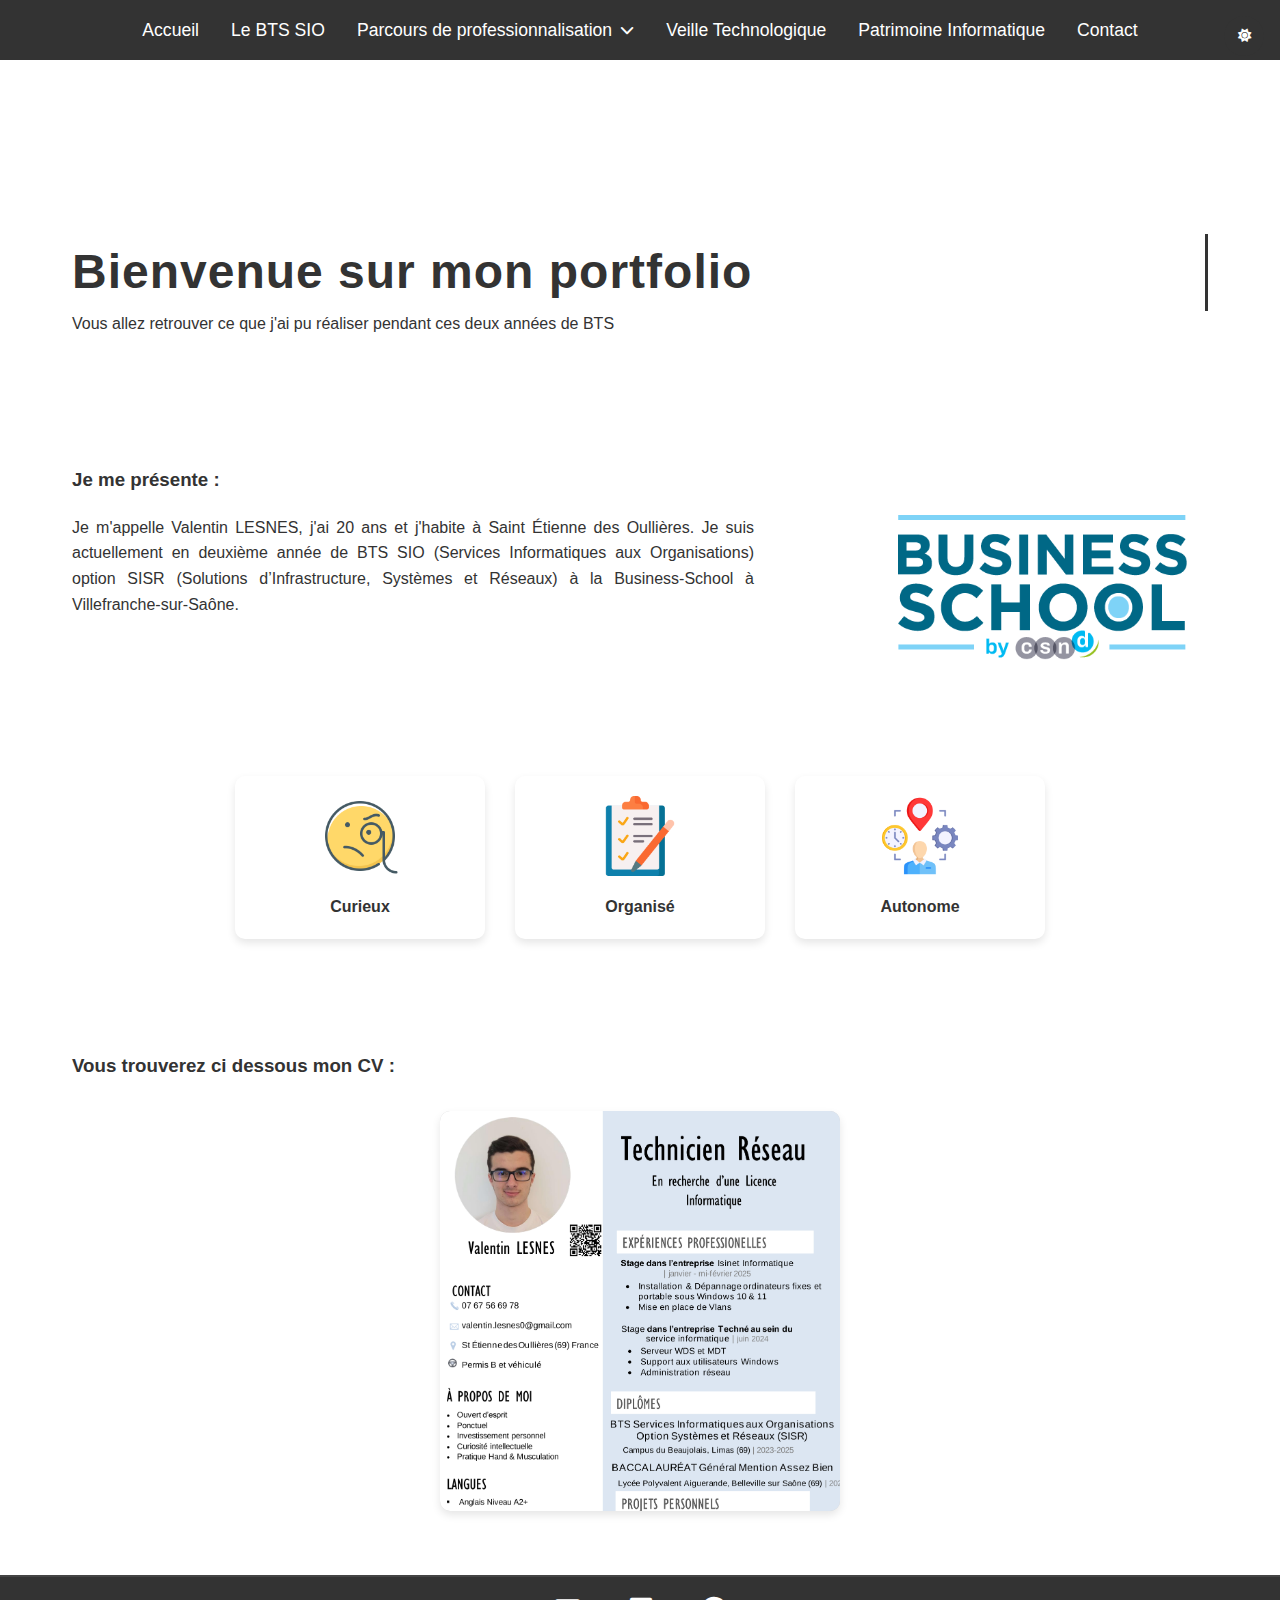
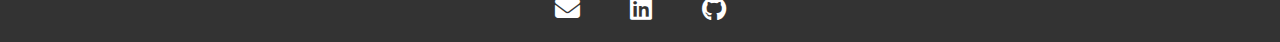
<file: index.html>
<!DOCTYPE html>
<html lang="fr">
<head>
    <meta charset="UTF-8">
    <meta name="viewport" content="width=device-width, initial-scale=1.0">
    <title>Valentin Lesnes</title>
    <link rel="stylesheet" href="styles.css">
    <link rel="icon" href="cpu.png" type="image/x-icon">
    <!-- Font Awesome pour les icônes -->
    <link rel="stylesheet" href="https://cdnjs.cloudflare.com/ajax/libs/font-awesome/6.4.0/css/all.min.css">

    
    
</head>
<body>
    <!-- Conteneur pour les particules -->
    <div id="particles-js"></div>

    <!-- Bouton pour basculer entre le mode clair et sombre -->
    <button id="theme-toggle" aria-label="Basculer entre le mode clair et sombre">
        <i class="fas fa-sun"></i> <!-- Icône soleil par défaut -->
    </button>

    <nav>
        <ul>
            <li><a href="#acceuil">Accueil</a></li>
            <li><a href="bts_sio.html">Le BTS SIO</a></li>
            <li class="dropdown">
                <a href="javascript:void(0)" class="dropbtn">Parcours de professionnalisation <i class="fas fa-chevron-down"></i></a>
                <div class="dropdown-content">
                    <a href="projets_scolaires.html">Projets Scolaires</a>
                    <a href="parcours_professionnel.html">Parcours Professionnel</a>
                    <a href="portefeuille_competence.html">Portefeuille de Compétence</a>
                </div>
            </li>
            <li><a href="veille_technologique.html">Veille Technologique</a></li>
            <li><a href="patrimoine_informatique.html">Patrimoine Informatique</a></li>
            <li><a href="#contact">Contact</a></li>
        </ul>
    </nav>

    <section id="accueil-header">
        <div class="animation-fond"></div>
        <h1 id="titre-anime">Bienvenue sur mon portfolio</h1>
        <p id="sous-titre-anime">Vous allez retrouver ce que j'ai pu réaliser pendant ces deux années de BTS</p>
    </section>
    
    <section id="acceuil-content">
        <h3>Je me présente : </h3>
        <div class="presentation">
            <div class="texte_presentation">
                <p>
                    Je m'appelle Valentin LESNES, j'ai 20 ans et j'habite à Saint Étienne des Oullières. Je suis actuellement en deuxième année de BTS SIO (Services Informatiques aux Organisations)
                    option SISR (Solutions d’Infrastructure, Systèmes et Réseaux) à la Business-School à Villefranche-sur-Saône.
            </div>
            <div class="img_business">
                <img src="Logo_business.png" alt="Logo de la Business-School by CSND">
            </p>
            </div>
        </div>
    </section>
    <section id="personnalite">
        <div class="traits-container">
            <div class="trait-card">
                <img src="icone_personalite/curieux.png" alt="Curieux">
                <p>Curieux</p>
            </div>
            <div class="trait-card">
                <img src="icone_personalite/organise.png" alt="Organisé">
                <p>Organisé</p>
            </div>
            <div class="trait-card">
                <img src="icone_personalite/autonomy.png" alt="Autonome">
                <p>Autonome</p>
            </div>
        </div>
    </section>
    <section id="acceuil-content">
        <h3>Vous trouverez ci dessous mon CV :</h3>
        <div class="pdf-card_cv">
            <div class="pdf-preview_cv">
                <img src="icone_personalite/CV du 03-04-25.png" alt="Aperçu CV">
                <div class="pdf-overlay_cv">
                    <a href="icone_personalite/CV du 03-04-25.pdf" target="_blank" class="pdf-open-btn_cv">
                        <i class="fas fa-external-link-alt"></i> Ouvrir le PDF
                    </a>
                </div>
            </div>
        </div>
    </section>

    <div class="contact" id="contact">
        <footer>
            <div class="footer-content">
                <a href="mailto:valentin.lesnes0@gmail.com" class="footer-link">
                    <i class="fas fa-envelope"></i>
                </a>
                <a href="https://www.linkedin.com/in/valentin-lesnes-747472294/" target="_blank" class="footer-link">
                    <i class="fab fa-linkedin"></i>
                </a>
                <a href="https://github.com/Valentil3" target="_blank" class="footer-link">
                    <i class="fab fa-github"></i>
                </a>
            </div>
        </footer>
    </div>
</body>
<!--  <script src="https://cdnjs.cloudflare.com/ajax/libs/font-awesome/6.0.0/css/all.min.css"></script> --> 
<script src="script.js"></script>
</html>
</file>
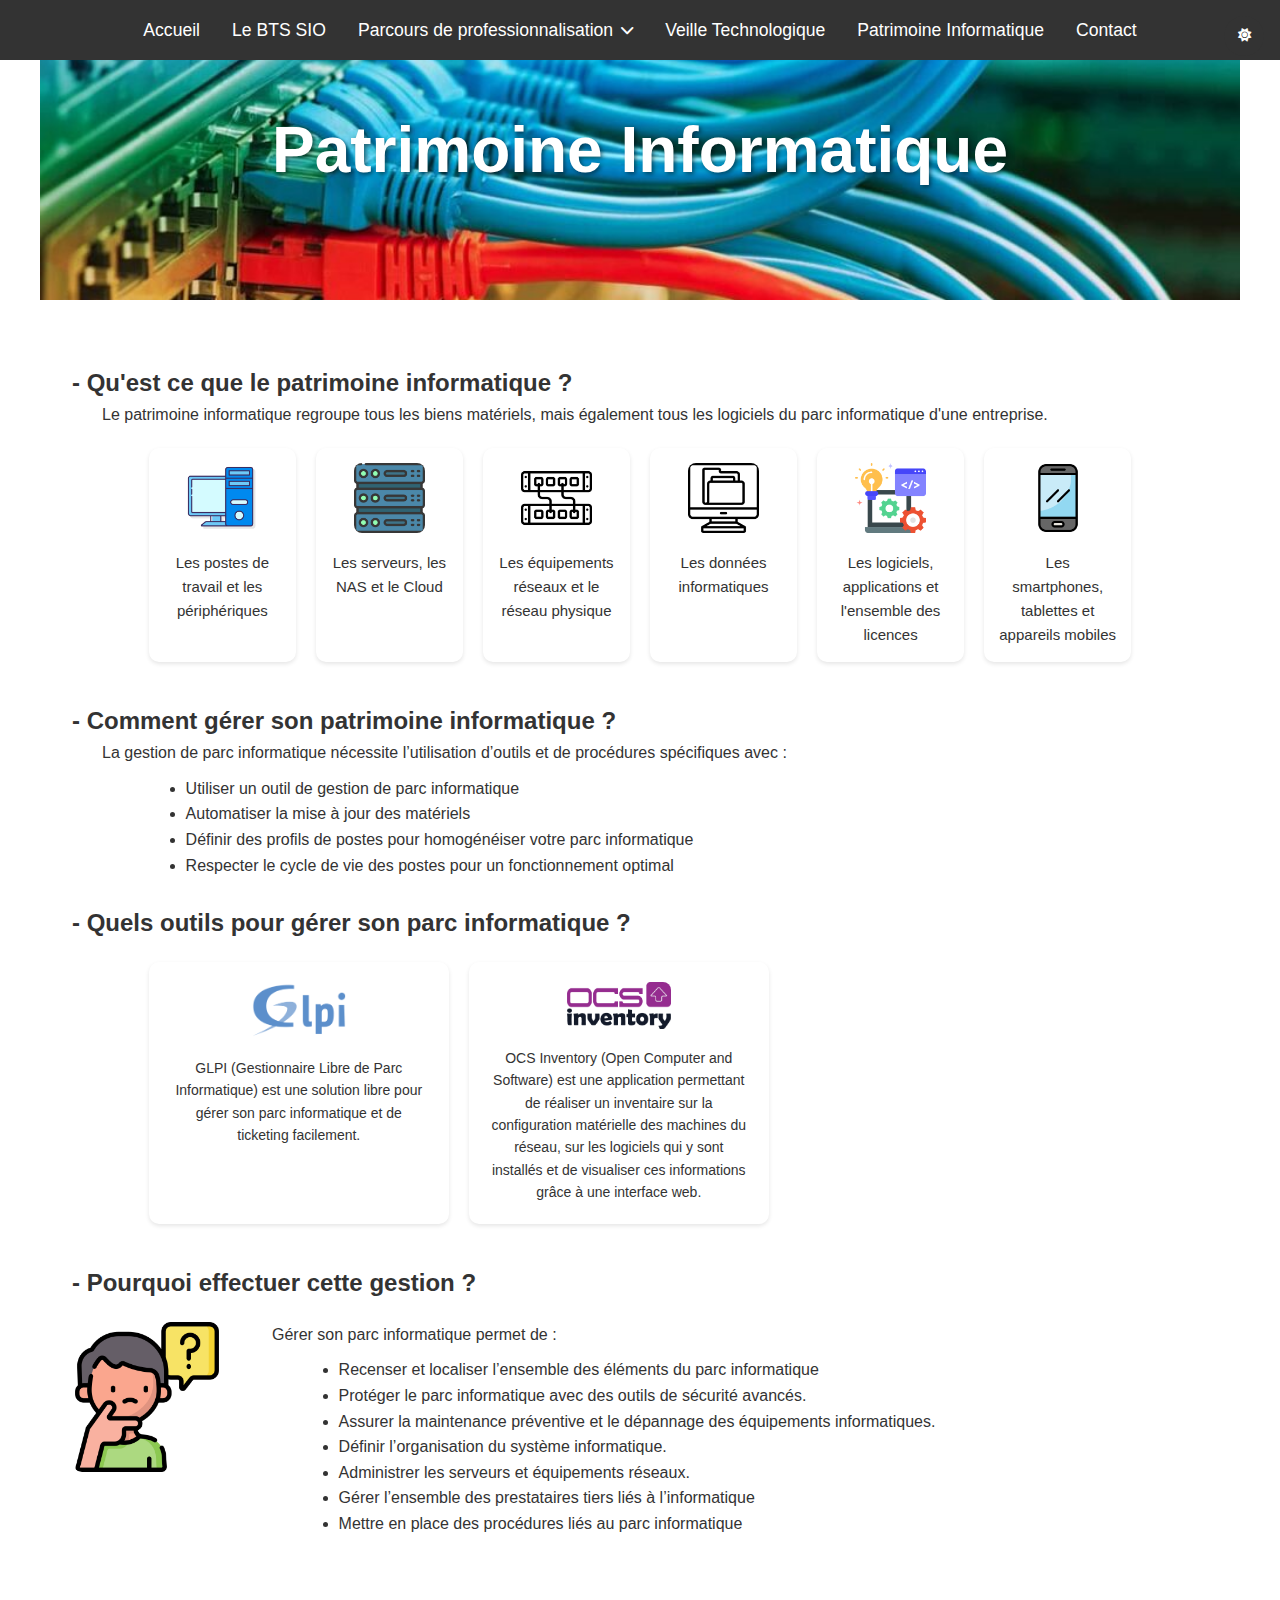
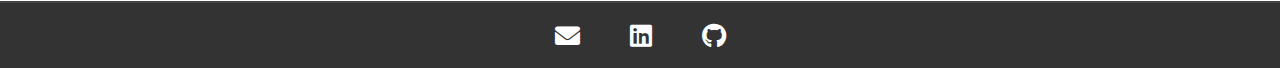
<file: patrimoine_informatique.html>
<!DOCTYPE html>
<html lang="fr">
<head>
    <meta charset="UTF-8">
    <meta name="viewport" content="width=device-width, initial-scale=1.0">
    <title>Valentin Lesnes</title>
    <link rel="stylesheet" href="styles.css">
    <link rel="icon" href="cpu.png" type="image/x-icon">
    <!-- Font Awesome pour les icônes -->
    <link rel="stylesheet" href="https://cdnjs.cloudflare.com/ajax/libs/font-awesome/6.0.0/css/all.min.css">
    
</head>
<body>
    <!-- Bouton pour basculer entre le mode clair et sombre -->
    <button id="theme-toggle" aria-label="Basculer entre le mode clair et sombre">
        <i class="fas fa-sun"></i> <!-- Icône soleil par défaut -->
    </button>
    <nav>
        <ul>
            <li><a href="index.html">Accueil</a></li>
            <li><a href="bts_sio.html">Le BTS SIO</a></li>
            <li class="dropdown">
                <a href="javascript:void(0)" class="dropbtn">Parcours de professionnalisation <i class="fas fa-chevron-down"></i></a>
                <div class="dropdown-content">
                    <a href="projets_scolaires.html">Projets Scolaires</a>
                    <a href="parcours_professionnel.html">Parcours Professionnel</a>
                    <a href="portefeuille_competence.html">Portefeuille de Compétence</a>
                </div>
            </li>
            <li><a href="veille_technologique.html">Veille Technologique</a></li>
            <li><a href="patrimoine_informatique.html">Patrimoine Informatique</a></li>
            <li><a href="#contact">Contact</a></li>
        </ul>
    </nav>
    <section id="patrimoine_informatique-header">
        <h1>Patrimoine Informatique</h1>
    </section>

    <section id="patrimoine_informatique-content">
        <h2>- Qu'est ce que le patrimoine informatique ?</h2>
        <p class="alinea">Le patrimoine informatique regroupe tous les biens matériels, mais également tous les logiciels du parc informatique d'une entreprise.</p>
        <div class="container">
            <div class="row">
                <div class="card">
                    <img src="icone_patrimoine/poste__travail.png" alt="Icone d'un ordinateur">
                    <p>Les postes de travail et les périphériques</p>
                </div>
                <div class="card">
                    <img src="icone_patrimoine/serveur.png" alt="Image d'un serveur informatique">
                    <p>Les serveurs, les NAS et le Cloud</p>
                </div>
                <div class="card">
                    <img src="icone_patrimoine/commutateur-de-reseau.png" alt="Image d'un switch réseau">
                    <p>Les équipements réseaux et le réseau physique</p>
                </div>

                <div class="card">
                    <img src="icone_patrimoine/stockage-informatique.png" alt="Image qui caractérise les données informatiques">
                    <p>Les données informatiques</p>
                </div>
                <div class="card">
                    <img src="icone_patrimoine/logiciel.png" alt="Icone de logiciel">
                    <p>Les logiciels, applications et l'ensemble des licences</p>
                </div>
                <div class="card">
                    <img src="icone_patrimoine/telephonet.png" alt="Icone d'un smartphone">
                    <p>Les smartphones, tablettes et appareils mobiles</p>
                </div>
            </div>
        </div>
        <h2>- Comment gérer son patrimoine informatique ?</h2>
        <p class="alinea">La gestion de parc informatique nécessite l’utilisation d’outils et de procédures spécifiques avec :
            <ul class="list_gestion_parc">
                <li>Utiliser un outil de gestion de parc informatique</li>
                <li>Automatiser la mise à jour des matériels</li>
                <li>Définir des profils de postes pour homogénéiser votre parc informatique</li>
                <li>Respecter le cycle de vie des postes pour un fonctionnement optimal</li>
            </ul>
        </p>
        <br>
        <h2>- Quels outils pour gérer son parc informatique ?</h2>
        <div class="container">
            <div class="row">
                <div class="card_gestion_parc">
                    <img src="icone_patrimoine/logo-glpi.png" alt="Icone de GLPI">
                    <p>GLPI (Gestionnaire Libre de Parc Informatique) est une solution libre pour gérer son parc informatique et de ticketing facilement.</p>
                </div>
                <div class="card_gestion_parc">
                    <img src="icone_patrimoine/ocs_inventory.png" alt="Icone de D'OCS Inventory">
                    <p>OCS Inventory (Open Computer and Software) est une application permettant de réaliser un inventaire sur la configuration matérielle des machines du réseau, 
                        sur les logiciels qui y sont installés et de visualiser ces informations grâce à une interface web.</p>
                </div>
            </div>
        </div>
        <h2>- Pourquoi effectuer cette gestion ?</h2>
        <div class="why-manage-section">
            <div class="why-manage-image">
                <img src="icone_patrimoine/questionnement.png" alt="Illustration de la gestion de parc informatique">
            </div>
            <div class="why-manage-list">
                <p class="alinea">Gérer son parc informatique permet de :</p>
                <ul class="list_gestion_parc">
                    <li>Recenser et localiser l’ensemble des éléments du parc informatique</li>
                    <li>Protéger le parc informatique avec des outils de sécurité avancés.</li>
                    <li>Assurer la maintenance préventive et le dépannage des équipements informatiques.</li>
                    <li>Définir l’organisation du système informatique.</li>
                    <li>Administrer les serveurs et équipements réseaux.</li>
                    <li>Gérer l’ensemble des prestataires tiers liés à l’informatique</li>
                    <li>Mettre en place des procédures liés au parc informatique</li>
                </ul>
            </div>
            
        </div>


    </section>
    <div class="contact" id="contact">
        <footer>
            <div class="footer-content">
                <a href="mailto:valentin.lesnes0@gmail.com" class="footer-link">
                    <i class="fas fa-envelope"></i>
                </a>
                <a href="https://www.linkedin.com/in/valentin-lesnes-747472294/" target="_blank" class="footer-link">
                    <i class="fab fa-linkedin"></i>
                </a>
                <a href="https://github.com/Valentil3" target="_blank" class="footer-link">
                    <i class="fab fa-github"></i>
                </a>
            </div>
        </footer>
    </div>
</body>
<script src="https://cdnjs.cloudflare.com/ajax/libs/font-awesome/6.0.0/css/all.min.css"></script>
<script src="script.js"></script>
</html>
</file>
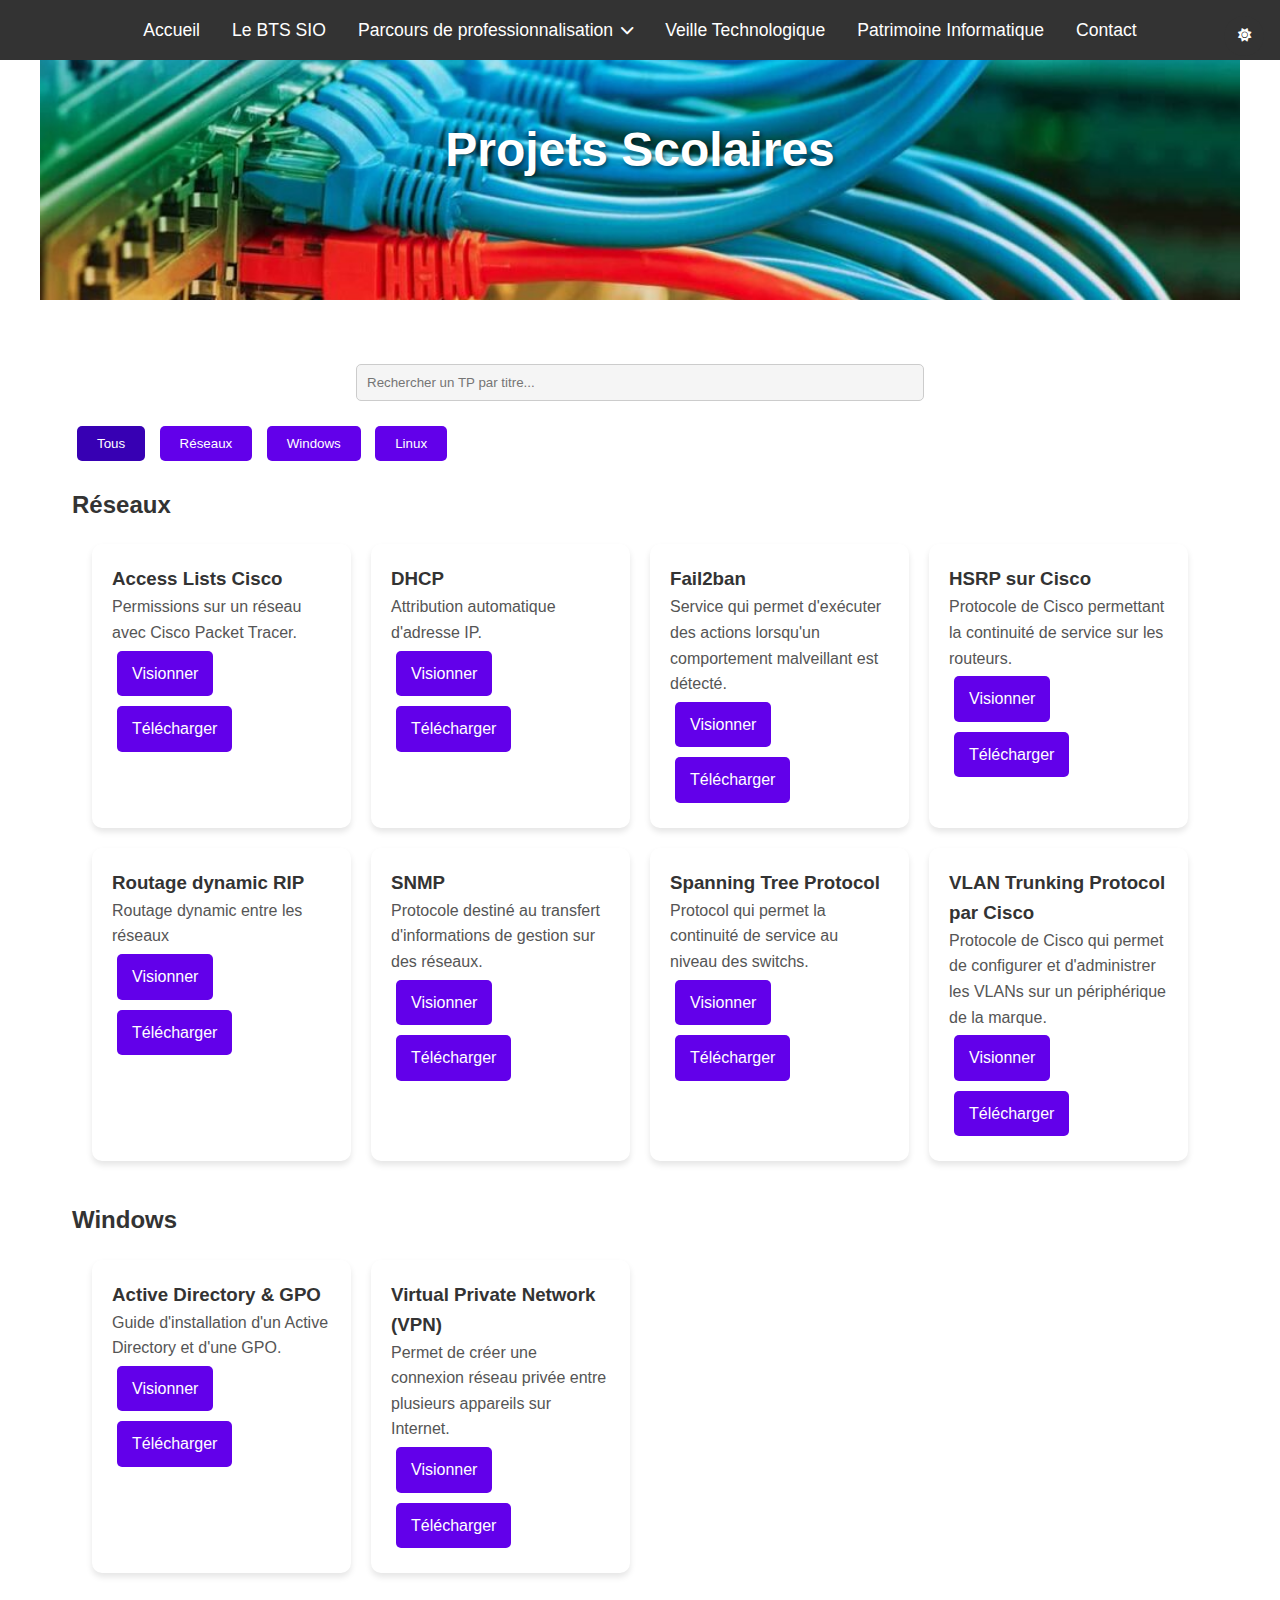
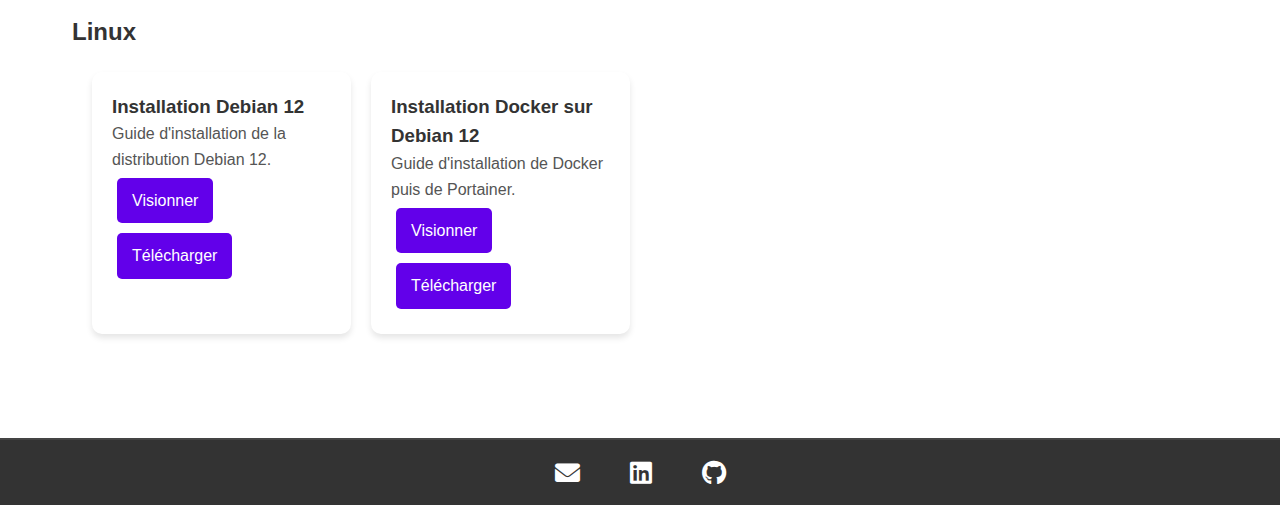
<file: projets_scolaires.html>
<!DOCTYPE html>
<html lang="fr">
<head>
    <meta charset="UTF-8">
    <meta name="viewport" content="width=device-width, initial-scale=1.0">
    <title>Valentin Lesnes</title>
    <link rel="stylesheet" href="styles.css">
    <link rel="icon" href="cpu.png" type="image/x-icon">
    <!-- Font Awesome pour les icônes -->
    <link rel="stylesheet" href="https://cdnjs.cloudflare.com/ajax/libs/font-awesome/6.0.0/css/all.min.css">
    
</head>
<body>
    <!-- Bouton pour basculer entre le mode clair et sombre -->
    <button id="theme-toggle" aria-label="Basculer entre le mode clair et sombre">
        <i class="fas fa-sun"></i> <!-- Icône soleil par défaut -->
    </button>
    <nav>
        <ul>
            <li><a href="index.html">Accueil</a></li>
            <li><a href="bts_sio.html">Le BTS SIO</a></li>
            <li class="dropdown">
                <a href="javascript:void(0)" class="dropbtn">Parcours de professionnalisation <i class="fas fa-chevron-down"></i></a>
                <div class="dropdown-content">
                    <a href="projets_scolaires.html">Projets Scolaires</a>
                    <a href="parcours_professionnel.html">Parcours Professionnel</a>
                    <a href="portefeuille_competence.html">Portefeuille de Compétence</a>
                </div>
            </li>
            <li><a href="veille_technologique.html">Veille Technologique</a></li>
            <li><a href="patrimoine_informatique.html">Patrimoine Informatique</a></li>
            <li><a href="#contact">Contact</a></li>
        </ul>
    </nav>
    <section id="mes_projets-header">
        <h1>Projets Scolaires</h1>
    </section>

    <section id="mes_projets_content">    
        <!-- Barre de recherche -->
        <input type="text" id="search" placeholder="Rechercher un TP par titre..." />
    
        <!-- Filtres par thème -->
        <div class="filters">
            <button data-filter="all" class="active">Tous</button>
            <button data-filter="reseaux">Réseaux</button>
            <button data-filter="windows">Windows</button>
            <button data-filter="linux">Linux</button>
            
        </div>
        <h2>Réseaux</h2>
        <!-- Grille de TP -->
        <div class="grid">
            <!--Réseaux-->
            <div class="card" data-theme="reseaux">
                <h3>Access Lists Cisco</h3>
                <p>Permissions sur un réseau avec Cisco Packet Tracer.</p>
                <a href="fichiers_reseaux/AccessListsCisco.pdf" target="_blank">Visionner</a>
                <a href="fichiers_reseaux/AccessListsCisco.pdf" download>Télécharger</a>
            </div>
            <div class="card" data-theme="reseaux">
                <h3>DHCP</h3>
                <p>Attribution automatique d'adresse IP.</p>
                <a href="fichiers_reseaux/DHCP.pdf" target="_blank">Visionner</a>
                <a href="fichiers_reseaux/DHCP.pdf" download>Télécharger</a>
            </div>
            <div class="card" data-theme="reseaux">
                <h3>Fail2ban</h3>
                <p>Service qui permet d'exécuter des actions lorsqu'un comportement malveillant est détecté.</p>
                <a href="fichiers_reseaux/Fail2ban.pdf" target="_blank">Visionner</a>
                <a href="fichiers_reseaux/Fail2ban.pdf" download>Télécharger</a>
            </div>
            <div class="card" data-theme="reseaux">
                <h3>HSRP sur Cisco</h3>
                <p>Protocole de Cisco permettant la continuité de service sur les routeurs.</p>
                <a href="fichiers_reseaux/HSRP_Réel.pdf" target="_blank">Visionner</a>
                <a href="fichiers_reseaux/HSRP_Réel.pdf" download>Télécharger</a>
            </div>
            <div class="card" data-theme="reseaux">
                <h3>Routage dynamic RIP </h3>
                <p>Routage dynamic entre les réseaux</p>
                <a href="fichiers_reseaux/Routage_Dynamic.pdf" target="_blank">Visionner</a>
                <a href="fichiers_reseaux/Routage_Dynamic.pdf" download>Télécharger</a>
            </div>
            <div class="card" data-theme="reseaux">
                <h3>SNMP</h3>
                <p>Protocole destiné au transfert d'informations de gestion sur des réseaux.</p>
                <a href="fichiers_reseaux/SNMP.pdf" target="_blank">Visionner</a>
                <a href="fichiers_reseaux/SNMP.pdf" download>Télécharger</a>
            </div>
            <div class="card" data-theme="reseaux">
                <h3>Spanning Tree Protocol </h3>
                <p>Protocol qui permet la continuité de service au niveau des switchs.</p>
                <a href="fichiers_reseaux/Spanning_tree.pdf" target="_blank">Visionner</a>
                <a href="fichiers_reseaux/Spanning_tree.pdf" download>Télécharger</a>
            </div>
            <div class="card" data-theme="reseaux">
                <h3>VLAN Trunking Protocol par Cisco </h3>
                <p>Protocole de Cisco qui permet de configurer et d'administrer les VLANs sur un périphérique de la marque.</p>
                <a href="fichiers_reseaux/VTP.pdf" target="_blank">Visionner</a>
                <a href="fichiers_reseaux/VTP.pdf" download>Télécharger</a>
            </div>
        </div>

        <h2>Windows</h2>
        <!-- Exemple de TP Windows -->
        <div class="grid">
            <div class="card" data-theme="windows">
                <h3>Active Directory & GPO</h3>
                <p>Guide d'installation d'un Active Directory et d'une GPO.</p>
                <a href="fichiers_windows/CR_AD_et_GPO .pdf" target="_blank">Visionner</a>
                <a href="fichiers_windows/CR_AD_et_GPO .pdf" download>Télécharger</a>
            </div>
            <div class="card" data-theme="reseaux">
                <h3>Virtual Private Network (VPN) </h3>
                <p>Permet de créer une connexion réseau privée entre plusieurs appareils sur Internet.</p>
                <a href="fichiers_reseaux/VPN.pdf" target="_blank">Visionner</a>
                <a href="fichiers_reseaux/VPN.pdf" download>Télécharger</a>
            </div>
        </div>
        <h2>Linux</h2>
        <!-- Exemple de TP Linux -->
        <div class="grid">
            <div class="card" data-theme="linux">
                <h3>Installation Debian 12</h3>
                <p>Guide d'installation de la distribution Debian 12.</p>
                <a href="fichiers_linux/Install_Debian_12.pdf" target="_blank">Visionner</a>
                <a href="fichiers_linux/Install_Debian_12.pdf" download>Télécharger</a>
            </div>
            <div class="card" data-theme="linux">
                <h3>Installation Docker sur Debian 12</h3>
                <p>Guide d'installation de Docker puis de Portainer.</p>
                <a href="fichiers_linux/Install_docker_portainer.pdf" target="_blank">Visionner</a>
                <a href="fichiers_linux/Install_docker_portainer.pdf" download>Télécharger</a>
            </div>
        </div>
    </section>


    <div class="contact" id="contact">
        <footer>
            <div class="footer-content">
                <a href="mailto:valentin.lesnes0@gmail.com" class="footer-link">
                    <i class="fas fa-envelope"></i>
                </a>
                <a href="https://www.linkedin.com/in/valentin-lesnes-747472294/" target="_blank" class="footer-link">
                    <i class="fab fa-linkedin"></i>
                </a>
                <a href="https://github.com/Valentil3" target="_blank" class="footer-link">
                    <i class="fab fa-github"></i>
                </a>
            </div>
        </footer>
    </div>
</body>
<script src="https://cdnjs.cloudflare.com/ajax/libs/font-awesome/6.0.0/css/all.min.css"></script>
<script src="script.js"></script>
</html>
</file>
<file: styles.css>
* {
    margin: 0;
    padding: 0;
    box-sizing: border-box;
}

body {
    font-family: 'Arial', sans-serif;
    line-height: 1.6;
    background-color: white;
    color: #333;
    transition: background-color 0.3s, color 0.3s;
}

body.dark-mode {
    background-color: #121212;
    color: #e0e0e0;
}

/* Titres en mode sombre */
body.dark-mode h1,
body.dark-mode h2,
body.dark-mode h3,
body.dark-mode h4,
body.dark-mode h5,
body.dark-mode h6 {
    color: #ffffff;
}

/* Liens en mode sombre */
body.dark-mode nav a {
    color: #ffffff;
}

body.dark-mode nav a:hover {
    color: #cccccc;
}

/* Texte dans les sections en mode sombre */
body.dark-mode section p,
body.dark-mode section li,
body.dark-mode section span {
    color: #e0e0e0;
}

/* Formulaire en mode sombre */
body.dark-mode input,
body.dark-mode textarea {
    background-color: #333;
    color: #ffffff;
    border: 1px solid #555;
}

body.dark-mode input::placeholder,
body.dark-mode textarea::placeholder {
    color: #999;
}

body.dark-mode button {
    background-color: #555;
    color: #ffffff;
}

body.dark-mode button:hover {
    background-color: #777;
}

nav {
    background-color: #333;
    padding: 1rem;
    position: fixed;
    width: 100%;
    top: 0;
    z-index: 1000;
}

nav ul {
    list-style: none;
    display: flex;
    justify-content: center;
    gap: 2rem;
}

nav a {
    color: white;
    text-decoration: none;
    font-size: 1.1rem;
}

nav a:hover {
    color: #ddd;
}

section {
    padding: 4rem 2rem;
    max-width: 1200px;
    margin: 0 auto;
} 

h1, h2 {
    color: inherit;
}

h1 {
    font-size: 3rem;
} 

/* Bouton pour basculer entre les modes */
#theme-toggle {
    position: fixed;
    top: 1rem;
    right: 1rem;
    padding: 0.5rem;
    background-color: #333;
    color: white;
    border: none;
    border-radius: 50%;
    width: 40px;
    height: 40px;
    display: flex;
    align-items: center;
    justify-content: center;
    cursor: pointer;
    z-index: 1001;
    transition: background-color 0.3s, transform 0.3s;
}

#theme-toggle:hover {
    background-color: #555;
    transform: scale(1.1);
}

/* Mode sombre pour le bouton */
body.dark-mode #theme-toggle {
    background-color: #333;
    color: #ffffff;
    
}

body.dark-mode #theme-toggle:hover {
    background-color: #f5f5f5;
}

.alinea {
    text-indent: 30px;
}

/*Style pour la section Acceuil */
.acceuil-header {
    padding: 6rem 2rem; /* Espacement interne */
    max-width: 1200px; /* Limite la largeur du contenu */
    margin-bottom: 100rem; /* Espace entre Accueil et Mes Projets */

}


/* Styles pour le menu déroulant */
.dropdown {
    position: relative;
    display: inline-block;
}

.dropdown-content {
    display: none;
    position: absolute;
    background-color: #333;
    min-width: 200px;
    box-shadow: 0px 8px 16px 0px rgba(0,0,0,0.2);
    z-index: 1;
}

.dropdown-content a {
    color: white;
    padding: 6px 12px;
    text-decoration: none;
    display: block;
    text-align: left;
    font-size: 16px;
}

.dropdown-content a:hover {
    background-color: #555;
}

.dropdown:hover .dropdown-content {
    display: block;
}

/* Mode sombre pour le menu déroulant */
body.dark-mode .dropdown-content {
    background-color: #333;
}

body.dark-mode .dropdown-content a {
    color: #e0e0e0;
}

body.dark-mode .dropdown-content a:hover {
    background-color: #555;
    color: #ffffff;
}



/* Styles pour la flèche du menu déroulant */
.dropdown .fa-chevron-down {
    margin-left: 8px;
    font-size: 0.8em;
    transition: transform 0.3s ease;
}

/* Animation de la flèche quand le menu est ouvert */
.dropdown:hover .fa-chevron-down {
    transform: rotate(180deg);
}

/* Ajustement pour l'alignement du texte avec l'icône */
.dropbtn {
    display: flex;
    align-items: center;
}


/* Style pour la section du titre BTS SIO, Veille Technologique et Patrimoins Informatique */
#bts-sio-header, #veille-technologique-header, #patrimoine_informatique-header, #mes_projets-header, #parcours_professionnel-header, #portefeuille_competence_header {
    background-image: url('fond-ecran.jpg'); /* Remplace par l'URL de ton image */
    background-size: cover;
    background-position:center ;
    height: 300px; /* Ajuste la hauteur selon tes besoins */
    width: 100%;
    display: flex;
    align-items: center;
    justify-content: center;
    color: white; /* Couleur du texte */
    text-shadow: 2px 2px 4px rgba(0, 0, 0, 0.5); /* Ombre pour le texte */
}

#bts-sio-header, #veille-technologique-header, #patrimoine_informatique-header h1 {
    font-size: 4rem; /* Taille du titre */
    font-weight: bold;
} 


/* Style pour la section Mes Projets */

/* Animation pour le titre seulement */
#titre-anime {
    overflow: hidden; /* Cache le texte qui dépasse */
    border-right: 3px solid #333; /* Curseur de frappe */
    white-space: nowrap; /* Empêche le retour à la ligne */
    margin-top: 15%;
    letter-spacing: 1px; /* Espacement des lettres */
    animation: 
        typing 3.5s steps(30, end),
        blink-caret 0.75s step-end infinite;
}

#sous-titre {
    opacity: 0;
    animation: fade-in 1s ease-in 3.5s forwards; /* Apparaît après l'animation du titre */
}

/* Animation d'écriture */
@keyframes typing {
    from { width: 0 }
    to { width: 100% }
}

/* Animation du curseur */
@keyframes blink-caret {
    from, to { border-color: transparent }
    50% { border-color: #333; }
}

/* Animation d'apparition */
@keyframes fade-in {
    from { opacity: 0 }
    to { opacity: 1 }
}

/* Mode sombre pour les animations */
body.dark-mode #titre-anime {
    border-right-color: #e0e0e0;
    animation: 
        typing 3.5s steps(30, end),
        blink-caret-dark 0.75s step-end infinite;
}

@keyframes blink-caret-dark {
    from, to { border-color: transparent }
    50% { border-color: #e0e0e0; }
}



/* Mode sombre */
body.dark-mode #accueil-header {
    color: #e0e0e0;
}

body.dark-mode .animation-fond {
    background: linear-gradient(135deg, #121212, #1e1e1e, #2a2a2a);
}

body.dark-mode #titre-anime {
    border-right-color: #e0e0e0;
}

@keyframes blink-caret-dark {
    from, to { border-color: transparent }
    50% { border-color: #e0e0e0; }
}

body.dark-mode #titre-anime {
    animation: 
        typing 3.5s steps(30, end),
        blink-caret-dark 0.75s step-end infinite;
}


.presentation {
    display: flex;
    align-items: flex-start; /* Alignement en haut */
    gap: 40px; /* Espace entre la liste et l'image */
    margin-top: 20px;
}

.texte_presentation {
    flex: 1; /* La liste prend l'espace disponible */
    text-align: justify;
}

.img_business img {
    margin-left: 25%;
    max-width: 70%; /* Largeur maximale de l'image */
    height: auto; /* Hauteur automatique pour conserver les proportions */
}


/* Section Personnalité */
#personnalite {
    padding: 2rem;
    text-align: center;
    background-color: white;
    margin-bottom: 1rem;
}

.traits-container {
    display: flex;
    justify-content: center;
    flex-wrap: wrap;
    gap: 30px;
    margin-top: 10px;
}

.trait-card {
    background-color: white;
    border-radius: 10px;
    padding: 20px;
    width: 250px;
    box-shadow: 0 4px 8px rgba(0,0,0,0.1);
    transition: transform 0.3s, box-shadow 0.3s;
}

.trait-card:hover {
    transform: translateY(-5px);
    box-shadow: 0 6px 12px rgba(0,0,0,0.15);
}

.trait-card img {
    width: 80px;
    height: 80px;
    object-fit: contain;
    margin-bottom: 10px;
}

.trait-card p {
    font-weight: bold;
    color: #333;
}

/* Mode sombre */
body.dark-mode #personnalite {
    background-color: #121212;
}

body.dark-mode .trait-card {
    background-color: #333;
    color: #e0e0e0;
}

body.dark-mode .trait-card p {
    color: #ffffff;
}



#bts-sio-content {
    .grid-container {
        display: grid;
        grid-template-columns: 500px 500px; /* La première colonne prend 1 fraction, la deuxième prend 2 fractions */
        gap: 100px; /* Espace entre les colonnes */
    }
    
    .grid-column {
        padding: 20px;
    }
    
    #col1 {
       justify-content: center;
    }
    
    #col2 {
        justify-content: center;
    }

}

#bts-sio-content h2 {
    text-transform: uppercase;
    justify-content: center;
    }

#bts-sio-content h3 {
    justify-content: center;
    color: #ee6363; ;
    }

.organisation_veille {
    display: flex;
    justify-content: center;
    margin-bottom: 25px;
}

.image_organisation_veille {
    max-width: 40%;
    height: auto;
}

.image {
    margin-right: 20px; /* Espace entre l'image et le texte */
    margin-left: 80px;
    width: 200px; /* Largeur de l'image */
    height: auto; /* Hauteur automatique pour conserver les proportions */
    transition: transform 0.2s;
    cursor: pointer; /* Change le curseur en pointeur */
}

img:hover {
    transform: scale(1.05);
  }
.text {
    text-indent: 30px;
    flex: 1; /* Le texte prend tout l'espace restant */
}

/* Style de la boîte modale */
.modal {
    display: none; /* Caché par défaut */
    position: fixed; /* Reste en place lors du défilement */
    z-index: 1000; /* Au-dessus des autres éléments */
    left: 0;
    top: 0;
    width: 100%;
    height: 100%;
    background-color: rgba(0, 0, 0, 0.9); /* Fond semi-transparent */
    overflow: auto; /* Permet le défilement si nécessaire */
}

/* Contenu de la boîte modale (l'image agrandie) */
.modal-contenu {
    display: block;
    margin: auto;
    max-width: 80%;
    max-height: 80%;
    margin-top: 5%;
}

/* Bouton pour fermer la boîte modale */
.fermer {
    position:absolute ;
    top: 0px;
    right: 75px;
    color: white;
    font-size: 40px;
    font-weight: bold;
    cursor: pointer;
}

.fermer:hover {
    color: #ccc; /* Changement de couleur au survol */
}

/* Style pour la section "Comment suivre l'actualité autour de la veille technologique ?" */
.info-methods-section {
    display: flex;
    align-items: flex-start; /* Alignement en haut */
    gap: 100px; /* Espace entre la liste et l'image */
    margin-top: 20px;
}

.info-methods-list {
    margin-top: 25px;
    flex: 1/2; /* La liste prend l'espace disponible */
    list-style-type: disc; /* Ajoute des puces à la liste */
    margin-left: 20px; /* Espace pour les puces */
}

.info-methods-image img {
    max-width: 300px; /* Largeur maximale de l'image */
    height: auto; /* Hauteur automatique pour conserver les proportions */
    border-radius: 10px; /* Optionnel : arrondir les coins de l'image */
}

/* Styles pour les cartes avec images */
.veille-articles-container {
    display: grid;
    grid-template-columns: repeat(3, 1fr);
    gap: 30px;
    margin: 40px 0;
}

.veille-article-card {
    background: #ffffff;
    border-radius: 10px;
    overflow: hidden; /* Pour que le border-radius s'applique à l'image */
    box-shadow: 0 4px 8px rgba(0, 0, 0, 0.1);
    transition: transform 0.3s, box-shadow 0.3s;
    height: 100%;
    display: flex;
    flex-direction: column;
}

.veille-article-card:hover {
    transform: translateY(-5px);
    box-shadow: 0 8px 16px rgba(0, 0, 0, 0.2);
}

.article-image-container {
    height: 180px; /* Hauteur fixe pour toutes les images */
    overflow: hidden;
}

.article-image {
    width: 100%;
    height: 100%;
    object-fit: cover; /* Pour que l'image couvre tout l'espace */
    transition: transform 0.5s ease;
}

.veille-article-card:hover .article-image {
    transform: scale(1.05); /* Effet zoom au survol */
}

.article-content {
    padding: 20px;
    flex-grow: 1;
    display: flex;
    flex-direction: column;
}

.veille-article-card h3 {
    color: #333;
    margin-bottom: 10px;
    font-size: 1.2rem;
}

.article-date {
    color: #666;
    font-size: 0.9rem;
    margin-bottom: 15px;
}

.veille-article-card p {
    color: #555;
    margin-bottom: 20px;
    flex-grow: 1;
}

.article-link {
    color: #6200ea;
    text-decoration: none;
    font-weight: bold;
    display: inline-flex;
    align-items: center;
    gap: 5px;
    transition: color 0.3s;
    margin-top: auto; /* Pousse le lien vers le bas */
}

.article-link:hover {
    color: #3700b3;
}

/* Mode sombre */
body.dark-mode .veille-article-card {
    background-color: #333;
}

body.dark-mode .veille-article-card h3 {
    color: #ffffff;
}

body.dark-mode .veille-article-card p {
    color: #e0e0e0;
}

body.dark-mode .article-date {
    color: #bbb;
}

body.dark-mode .article-link {
    color: #bb86fc;
}

body.dark-mode .article-link:hover {
    color: #9a67ea;
}

/* Responsive */
@media (max-width: 900px) {
    .veille-articles-container {
        grid-template-columns: repeat(2, 1fr);
    }
}

@media (max-width: 600px) {
    .veille-articles-container {
        grid-template-columns: 1fr;
    }
    
    .article-image-container {
        height: 220px; /* Un peu plus grand sur mobile */
    }
}


#mes-projets h2 {
    text-align: left;
    margin-top: 2rem;
    margin-bottom: 1rem;
    margin-left: 1rem;
    color: inherit;
}

/* Barre de recherche */
#search {
    width: 50%; /* Largeur réduite à 50% */
    padding: 10px;
    margin: 0 auto 20px; /* Centre la barre de recherche */
    border: 1px solid #ccc;
    border-radius: 5px;
    background-color: #f5f5f5;
    color: #333;
    transition: background-color 0.3s, border-color 0.3s;
    display: block; /* Assure que la barre de recherche est un bloc */
    max-width: 1200px;
}

body.dark-mode #search {
    background-color: #333;
    border-color: #555;
    color: #fff;
}

/* Filtres */
.filters {
    text-align: left;
    margin-bottom: 20px;
}

.filters button {
    padding: 10px 20px;
    margin: 5px;
    border: none;
    border-radius: 5px;
    background-color: #6200ea; /* Couleur des boutons */
    color: #fff;
    cursor: pointer;
    transition: background-color 0.3s, transform 0.3s;
}

.filters button.active {
    background-color: #3700b3;
}

.filters button:hover {
    background-color: #555;
    transform: scale(1.05);
}

body.dark-mode .filters button {
    background-color: #444;
}

body.dark-mode .filters button.active {
    background-color: #6200ea;
}

/* Grille de TP */
.grid {
    display: grid;
    grid-template-columns: repeat(4, 1fr); /* 4 colonnes */
    gap: 20px; /* Espacement entre les colonnes */
    padding: 20px;
    margin-bottom: 20px;
}

.card {
    background: #ffffff; /* Fond blanc en mode clair */
    padding: 20px;
    border-radius: 10px;
    box-shadow: 0 4px 6px rgba(0, 0, 0, 0.1);
    transition: transform 0.2s, box-shadow 0.2s;
    width: 100%; /* Prend toute la largeur disponible */
    min-height: 150px; /* Hauteur minimale */
    max-width: 1200px;
    margin: 0 auto;
}

.card:hover {
    transform: translateY(-5px);
    box-shadow: 0 8px 12px rgba(0, 0, 0, 0.2);
}

.card h3 {
    margin-top: 0;
    color: #333;
}

.card p {
    color: #555;
}

.card a {
    display: inline-block;
    margin: 5px;
    padding: 10px 15px;
    background-color: #6200ea; /* Couleur des boutons */
    color: white;
    text-decoration: none;
    border-radius: 5px;
    transition: background-color 0.2s;
}

.card a:hover {
    background-color: #3700b3;
}

body.dark-mode .card {
    background-color: #333;
}

body.dark-mode .card h3 {
    color: #fff;
}

body.dark-mode .card p {
    color: #e0e0e0;
}


/* Style de Patrimoine Technologique */
#patrimoine_informatique-content {
    .container {
        width: 90%; /* Largeur du conteneur */
        margin: 0 auto;
        padding: 20px;
    }
    
    .row {
        display: grid;
        grid-template-columns: repeat(6, 1fr); /* 6 colonnes pour 6 cartes */
        gap: 20px; /* Espacement entre les cartes */
        margin-bottom: 20px;
    }
    
    .card {
        background-color: #fff;
        border-radius: 10px;
        box-shadow: 0 2px 4px rgba(0, 0, 0, 0.1);
        text-align: center;
        padding: 15px;
        box-sizing: border-box;
    }
    
    .card img {
        max-width: 60%;
        border-radius: 8px;
    }

    .card p {
        margin-top: 10px;
        font-size: 15px;
        color: #333;
    }
}

/* Mode sombre pour les cartes dans la section Patrimoine Informatique */
body.dark-mode #patrimoine_informatique-content .card  {
    background-color: #333;
}

body.dark-mode #patrimoine_informatique-content .card p {
    color: #e0e0e0;
}

.list_gestion_parc {
    margin-left: 10%;
    padding-top: 10px;
}

.card_gestion_parc {
    background-color: #fff;
    border-radius: 10px;
    box-shadow: 0 2px 4px rgba(0, 0, 0, 0.1);
    text-align: center;
    padding: 20px;
    width: 300px;
    box-sizing: border-box;
}

.card_gestion_parc img {
    max-width: 40%;
    border-radius: 8px;
}

.card_gestion_parc p {
    margin-top: 10px;
    font-size: 14px;
    color: #333;
}

body.dark-mode .card_gestion_parc  {
    background-color: #333;
    color: #e0e0e0;
}

/* Style pour la section "Pourquoi effectuer cette gestion ?" */
.why-manage-section {
    display: flex;
    align-items: flex-start; /* Alignement en haut */
    gap: 20px; /* Espace entre la liste et l'image */
    margin-top: 20px;
}

.why-manage-list {
    flex: 1; /* La liste prend l'espace disponible */
}

.why-manage-image img {
    max-width: 150px; /* Largeur maximale de l'image */
    height: auto; /* Hauteur automatique pour conserver les proportions */
    border-radius: 10px; /* Optionnel : arrondir les coins de l'image */
}

/* Style du footer */
.contact {
    width: 100%;
    background-color: #333;
    color: #fff;
    padding: 20px 0;
    text-align: center;
    border-top: 2px solid #444;
    font-size: 16px;
}

.footer-content {
    display: flex;
    justify-content: center;
    align-items: center;
    gap: 50px;
}

.footer-link {
    color: #ffffff;
    text-decoration: none;
    display: flex;
    align-items: center;
    gap: 5px;

}

.footer-link:hover {
    color: #1e90ff;
}

.footer-link i {
    font-size: 25px;
}

/* Parcours Professionnel */
/* Styles pour le logo de l'entreprise et le titre de la partie */
/* Section Entreprise */
.entreprise-section {
    display: flex;
    align-items: center;
    gap: 30px;
    margin: 40px 0;
    padding: 10px;
    background: #ffffff;
    border-radius: 10px;
    margin-top: 50px;
    margin-bottom: 10px;
}

.entreprise-logo {
    flex: 0 0 300px;
}

.entreprise-logo img {
    width: 100%;
    height: auto;
    max-height: 100px;
    object-fit: contain;
    background-color: white;
}

.entreprise-description {
    flex: 1;
}

.entreprise-description h4 {
    color: #333;
    font-size: 2rem;
    margin-bottom: 10px;
}

/* Mode sombre */
body.dark-mode .entreprise-section {
    background-color: #121212;
}

body.dark-mode .entreprise-description h4,
body.dark-mode .entreprise-description p {
    color: #e0e0e0;
}

/* Styles pour les cartes PDF */
.pdf-card-container {
    display: flex;
    flex-wrap: wrap;
    gap: 30px;
    justify-content: center;
    margin-top: 30px;
    flex: 0 0 20px;
}

.pdf-card {
    background: #d4d4d4;
    border-radius: 10px;
    box-shadow: 0 4px 8px rgba(0, 0, 0, 0.1);
    overflow: hidden;
    width: 400px ;
    transition: transform 0.3s, box-shadow 0.3s;
}

.pdf-card:hover {
    transform: translateY(-5px);
    box-shadow: 0 8px 16px rgba(0, 0, 0, 0.2);
}

.pdf-preview {
    position: relative;
    height: 200px;
    overflow: hidden;
}

.pdf-preview img {
    width: 100%;
    height: 300%;
    object-fit: cover;
    transition: transform 0.3s;
    transform-origin: center left;
    transform-origin: var(--zoom-x, center) var(--zoom-y, center);
}

.pdf-card:hover .pdf-preview img {
    transform: scale(1.05);
}

.pdf-overlay {
    position: absolute;
    top: 0;
    left: 0;
    right: 0;
    bottom: 0;
    background: rgba(0, 0, 0, 0.5);
    display: flex;
    align-items: center;
    justify-content: center;
    opacity: 0;
    transition: opacity 0.3s;
}

.pdf-card:hover .pdf-overlay {
    opacity: 1;
}

.pdf-open-btn {
    color: white;
    background: rgba(255, 255, 255, 0.2);
    padding: 10px 20px;
    border-radius: 30px;
    text-decoration: none;
    display: flex;
    align-items: center;
    gap: 8px;
    backdrop-filter: blur(5px);
    border: 1px solid rgba(255, 255, 255, 0.3);
    transition: background 0.3s;
}

.pdf-open-btn:hover {
    background: rgba(255, 255, 255, 0.3);
}

.pdf-info {
    padding: 15px;
    text-align: center;
}

.pdf-info h4 {
    margin: 0 0 5px 0;
    color: #333;
}

.pdf-info p {
    margin: 0;
    color: #666;
    font-size: 14px;
}

/* Mode sombre */
body.dark-mode .pdf-card {
    background-color: #333;
}

body.dark-mode .pdf-info h4 {
    color: #ffffff;
}

body.dark-mode .pdf-info p {
    color: #e0e0e0;
}


/* Texte a gauche de l'apercu pdf */
.pdf-content-container {
    display: flex;
    align-items: flex-start;
    gap: 5px;
    margin-top: 30px;
    margin-right: 100px;
    flex-direction: row;
}

/* Style pour la description texte */
.pdf-description {
    flex: 1;
    padding: 20px;
    background: white;
    border-radius: 10px;
    margin-left: 50px;
}

.pdf-description h4 {
    color: #333;
    margin-top: 50px;
    margin-bottom: 15px;
    font-size: 1.25rem;
}

.pdf-description ul {
    margin-left: 50px;
    margin-bottom: 15px;
}


/* Mode sombre */
body.dark-mode .pdf-description {
    background-color: #121212;
    color: #e0e0e0;
}

body.dark-mode .pdf-description h4 {
    color: #ffffff;
}

body.dark-mode .pdf-description p,
body.dark-mode .pdf-description li {
    color: #e0e0e0;
}


/* Style pour le deuxième stage */
/* Espacement entre les sections */
.entreprise-section:not(:first-child) {
    margin-top: 3rem;
    padding-top: 2rem;
}

body.dark-mode .entreprise-section:not(:first-child) {
    border-top-color: #444;
}


/*Style pour les attestations de stage*/
/* Styles pour la section des attestations */
#attestation_stage {
    padding: 2rem;
    max-width: 1200px;
    margin: 0 auto;
    text-align: center;
}

.attestations-container {
    display: grid;
    grid-template-columns: repeat(2, 1fr);
    gap: 30px;
    margin-top: 30px;
}

.attestation-card {
    background: #d4d4d4;
    border-radius: 10px;
    box-shadow: 0 4px 8px rgba(0, 0, 0, 0.1);
    overflow: hidden;
    transition: transform 0.3s, box-shadow 0.3s;
}

.attestation-card:hover {
    transform: translateY(-5px);
    box-shadow: 0 8px 16px rgba(0, 0, 0, 0.2);
}

.attestation-preview {
    position: relative;
    height: 300px;
    overflow: hidden;
}

.attestation-preview img {
    width: 100%;
    height: 250%;
    object-fit: contain;
    transition: transform 0.3s;
}

.attestation-card:hover .attestation-preview img {
    transform: scale(1.05);
}

.attestation-overlay {
    position: absolute;
    top: 0;
    left: 0;
    right: 0;
    bottom: 0;
    background: rgba(0, 0, 0, 0.5);
    display: flex;
    align-items: center;
    justify-content: center;
    opacity: 0;
    transition: opacity 0.3s;
}

.attestation-card:hover .attestation-overlay {
    opacity: 1;
}

.attestation-btn {
    color: white;
    background: rgba(255, 255, 255, 0.2);
    padding: 10px 20px;
    border-radius: 30px;
    text-decoration: none;
    display: flex;
    align-items: center;
    gap: 8px;
    backdrop-filter: blur(5px);
    border: 1px solid rgba(255, 255, 255, 0.3);
    transition: background 0.3s;
}

.attestation-btn:hover {
    background: rgba(255, 255, 255, 0.3);
}

.attestation-info {
    padding: 15px;
    text-align: center;
}

.attestation-info p {
    margin: 0;
    color: #333;
    font-size: 16px;
    font-weight: bold;
}

/* Mode sombre */
body.dark-mode .attestation-card {
    background-color: #333;
}

body.dark-mode .attestation-info p {
    color: #e0e0e0;
}

/* Style pour bilan de stage*/
/* Styles pour la section bilan global */
#bilan-stages {
    padding: 2rem;
    max-width: 1200px;
    margin: 0 auto;
    text-align: center;
}

#bilan-stages h3 {
    margin-bottom: 2rem;
}

#bilan-stages .container {
    width: 90%;
    margin: 0 auto;
    padding: 20px;
}

#bilan-stages .row {
    display: grid;
    grid-template-columns: repeat(2, 1fr);
    gap: 30px;
    margin-bottom: 20px;
}

#bilan-stages .card {
    background-color: #fff;
    border-radius: 10px;
    box-shadow: 0 2px 4px rgba(0, 0, 0, 0.1);
    padding: 25px;
    transition: transform 0.3s, box-shadow 0.3s;
    text-align: left;
    height: 100%;
}

#bilan-stages .card:hover {
    transform: translateY(-5px);
    box-shadow: 0 8px 16px rgba(0, 0, 0, 0.2);
}

#bilan-stages .card img {
    max-width: 100px;
    margin-bottom: 15px;
    display: block;
    margin-left: auto;
    margin-right: auto;
}

#bilan-stages .card h4 {
    text-align: center;
    margin-bottom: 20px;
    color: #333;
    font-size: 1.4rem;
}

#bilan-stages .card h5 {
    margin: 15px 0 10px 0;
    color: #555;
    font-size: 1.2rem;
    padding-bottom: 5px;
    border-bottom: 1px solid #eee;
}

#bilan-stages .card ul {
    margin-left: 20px;
    padding-left: 0;
    list-style-type: disc;
}

#bilan-stages .card li {
    margin-bottom: 8px;
    font-size: 16px;
}

/* Mode sombre */
body.dark-mode #bilan-stages .card {
    background-color: #333;
}

body.dark-mode #bilan-stages .card h4 {
    color: #ffffff;
}

body.dark-mode #bilan-stages .card h5 {
    color: #e0e0e0;
    border-bottom-color: #555;
}

body.dark-mode #bilan-stages .card li {
    color: #e0e0e0;
}




/* Style pour le portefeuille de compétence */
/* Ces styles sont normalement déjà dans votre CSS */
.pdf-card-container_portefeuille {
    display: flex;
    justify-content: center;
    margin-top: 30px;
}

.pdf-card_portefeuille {
    background: #d4d4d4;
    border-radius: 10px;
    box-shadow: 0 4px 8px rgba(0, 0, 0, 0.1);
    overflow: hidden;
    width: 500px;
    transition: transform 0.3s, box-shadow 0.3s;
}

.pdf-card_portefeuille:hover {
    transform: translateY(-5px);
    box-shadow: 0 8px 16px rgba(0, 0, 0, 0.2);
}

.pdf-preview_portefeuille {
    position: relative;
    height: 600px;
    overflow: hidden;
}

.pdf-preview_portefeuille img {
    width: 100%;
    height: 150%;
    object-fit: cover;
    transition: transform 0.3s;
}

.pdf-card_portefeuille:hover .pdf-preview_portefeuille img {
    transform: scale(1.05);
}

.pdf-overlay_portefeuille {
    position: absolute;
    top: 0;
    left: 0;
    right: 0;
    bottom: 0;
    background: rgba(0, 0, 0, 0.5);
    display: flex;
    align-items: center;
    justify-content: center;
    opacity: 0;
    transition: opacity 0.3s;
}

.pdf-card_portefeuille:hover .pdf-overlay_portefeuille {
    opacity: 1;
}

.pdf-open-btn_portefeuille {
    color: white;
    background: rgba(255, 255, 255, 0.2);
    padding: 10px 20px;
    border-radius: 30px;
    text-decoration: none;
    display: flex;
    align-items: center;
    gap: 8px;
    backdrop-filter: blur(5px);
    border: 1px solid rgba(255, 255, 255, 0.3);
    transition: background 0.3s;
}

.pdf-open-btn_portefeuille:hover {
    background: rgba(255, 255, 255, 0.3);
}

.pdf-info {
    padding: 15px;
    text-align: center;
}

.pdf-info h4 {
    margin: 0 0 5px 0;
    color: #333;
}

.pdf-info p {
    margin: 0;
    color: #666;
    font-size: 14px;
}

/* Mode sombre */
body.dark-mode .pdf-card_portefeuille {
    background-color: #333;
}

body.dark-mode .pdf-info h4 {
    color: #ffffff;
}

body.dark-mode .pdf-info p {
    color: #e0e0e0;
}

/* Styles pour CV */
.pdf-card-container_cv {
    display: flex;
    justify-content: center;
    margin-top: 30px;
}

.pdf-card_cv {
    background: #d4d4d4;
    border-radius: 10px;
    box-shadow: 0 4px 8px rgba(0, 0, 0, 0.1);
    overflow: hidden;
    width: 400px;
    transition: transform 0.3s, box-shadow 0.3s;
    margin: 0 auto;
    margin-top: 30px;
}

.pdf-card_cv:hover {
    transform: translateY(-5px);
    box-shadow: 0 8px 16px rgba(0, 0, 0, 0.2);
}

.pdf-preview_cv {
    position: relative;
    height: 400px;
    overflow: hidden;
}

.pdf-preview_cv img {
    width: 100%;
    height: 150%;
    object-fit: cover;
    transition: transform 0.3s;
}

.pdf-card_cv:hover .pdf-preview_cv img {
    transform: scale(1.05);
}

.pdf-overlay_cv {
    position: absolute;
    top: 0;
    left: 0;
    right: 0;
    bottom: 0;
    background: rgba(0, 0, 0, 0.5);
    display: flex;
    align-items: center;
    justify-content: center;
    opacity: 0;
    transition: opacity 0.3s;
}

.pdf-card_cv:hover .pdf-overlay_cv {
    opacity: 1;
}

.pdf-open-btn_cv {
    color: white;
    background: rgba(255, 255, 255, 0.2);
    padding: 10px 20px;
    border-radius: 30px;
    text-decoration: none;
    display: flex;
    align-items: center;
    gap: 8px;
    backdrop-filter: blur(5px);
    border: 1px solid rgba(255, 255, 255, 0.3);
    transition: background 0.3s;
}

.pdf-open-btn_cv:hover {
    background: rgba(255, 255, 255, 0.3);
}

/* Responsivité */
@media (max-width: 1200px) {
    .grid {
        grid-template-columns: repeat(3, 1fr); /* 3 colonnes sur les écrans moyens */
    }
    .footer-content {
        flex-direction: column;
        gap: 10px;
    }
    #patrimoine_informatique-content .row {
        grid-template-columns: repeat(4, 1fr); /* 4 colonnes sur les écrans moyens */
    }
}

@media (max-width: 768px) {
    nav ul {
        flex-direction: column;
        text-align: center;
        gap: 1rem;
    }

    nav a {
        display: block;
    }
    .grid {
        grid-template-columns: repeat(2, 1fr); /* 2 colonnes sur les tablettes */
    }
    #patrimoine_informatique-content .row {
        grid-template-columns: repeat(3, 1fr); /* 3 colonnes sur les tablettes */
    }
    .why-manage-section {
        flex-direction: column; /* Empile l'image et la liste sur les petits écrans */
    }

    .why-manage-image img {
        max-width: 100%; /* L'image prend toute la largeur sur les petits écrans */
    }
    .traits-container {
        gap: 15px;
    }
    
    .trait-card {
        width: 120px;
        padding: 15px;
    }
    
    .trait-card img {
        width: 60px;
        height: 60px;
    }
    .dropdown {
        display: block;
        width: 100%;
    }
    
    .dropdown-content {
        position: static;
        width: 100%;
    }
    .content-container {
        flex-direction: column;
    }
    
    .pdf-content-container {
        flex-direction: column;
    }
    
    .pdf-card-container {
        flex: 1;
        width: 100%;
    }
    .entreprise-section {
        flex-direction: column;
        text-align: center;
    }
    
    .entreprise-logo {
        margin-bottom: 20px;
    }
    .attestations-container {
        grid-template-columns: 1fr;
    }

    #bilan-stages .row {
        grid-template-columns: 1fr;
    }
    
    #bilan-stages .card {
        padding: 20px;
    }
}

@media (max-width: 480px) {
    .grid {
        grid-template-columns: 1fr; /* 1 colonne sur les mobiles */
    }
    #patrimoine_informatique-content .row {
        grid-template-columns: repeat(2, 1fr); /* 2 colonnes sur les mobiles */
    }
}
</file>
